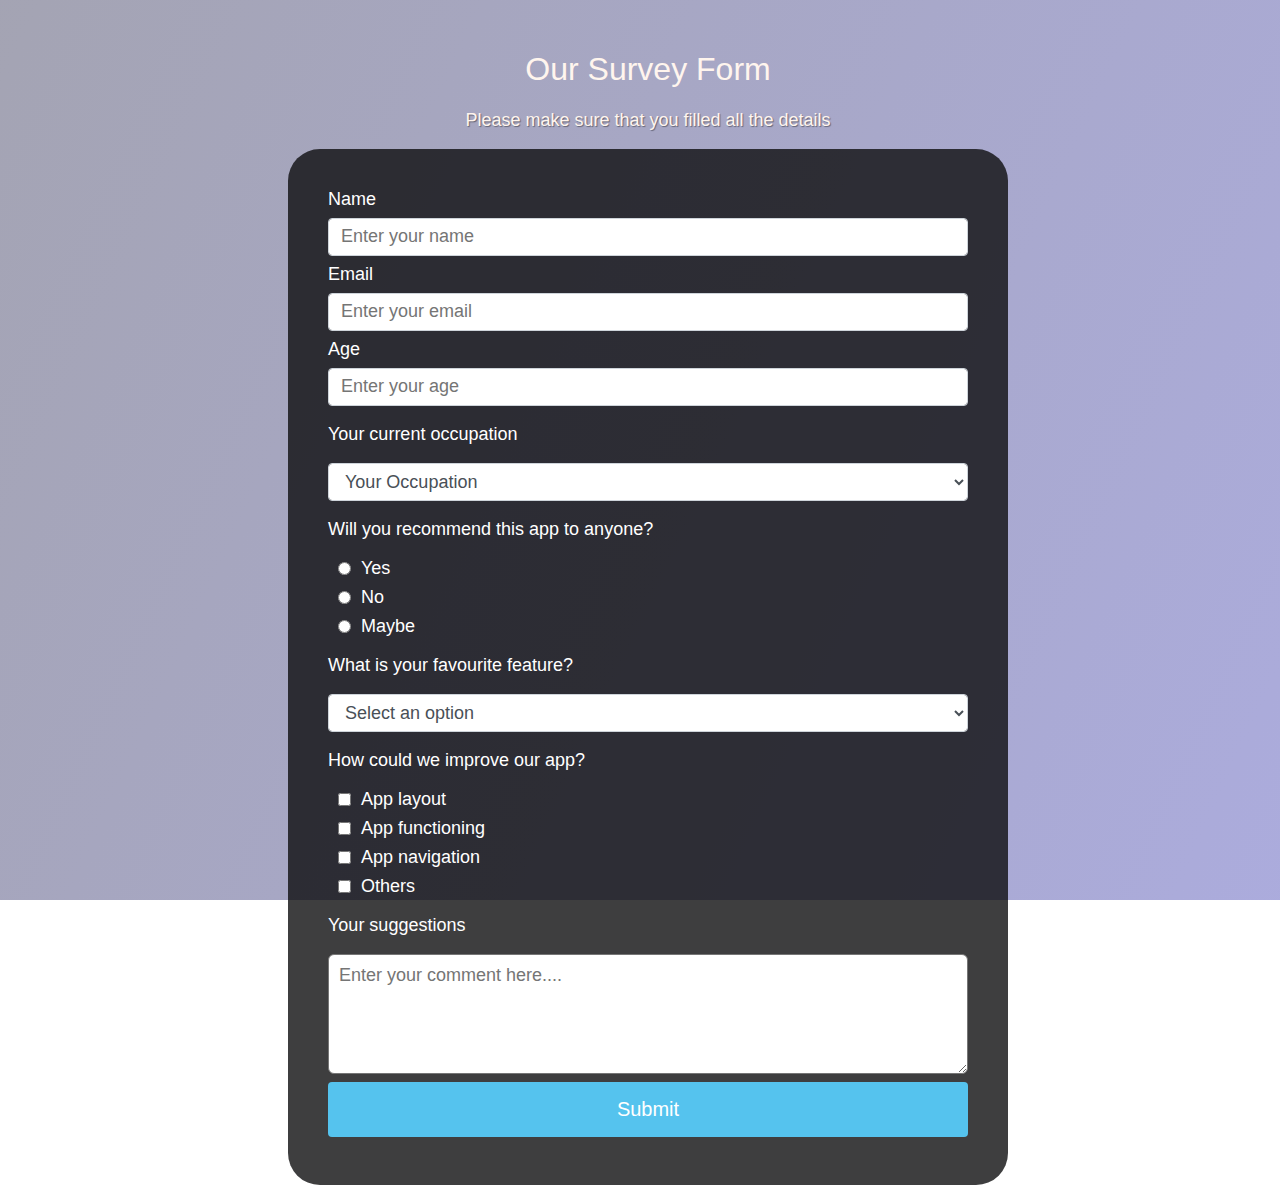
<file: static_projects/survey_form/index.html>
<html>
  <head>
    <title>Survey Form</title>
    <link rel="stylesheet" href="style.css">

  </head>
  <body>
    <div class="container">
      <header class="header">
    <h1 id="title" class="text-center"> Our Survey Form </h1>
    <p id="description"> Please make sure that you filled all the details </p>
      </header>
    <form id="survey-form">
      <div class="form-group">
        <label id="name-label" for="name"> Name </label>
        <input id="name" class="form-control" type="text" name="name" placeholder="Enter your name" required="">
      </div>
      
      <div class="form-group">
        <label id="email-label" for="email"> Email </label>
        <input id="email" class="form-control" type="email" name="email" placeholder="Enter your email" required="">
      </div>
      
      <div class="form-group">
        <label id="number-label" for="number"> Age 
        </label>
        <input id="number" class="form-control" type="number" name="age" min="10" max="100" placeholder="Enter your age" required="">
      </div>
      
      <div class="form-group">
        <p>Your current occupation</p>
        <select id="dropdown" class="form-control" name="role" required="">
          <option disabled="" selected="" value=""> Your Occupation </option>
          <option value="student">Student</option>
          <option value="working professional">Working Professional</option>
          <option value="I prefer not to say">I prefer not to say</option>
        </select>
      </div>
      <div class="form-group">
        <p>Will you recommend this app to anyone?</p>
        <label>
          <input class="input-radio" name="user-recommend" value="yes" type="radio"> Yes
        </label>
        <label>
          <input class="input-radio" name="user-recommend" value="no" type="radio"> No </label>
        <label>
         <input class="input-radio" name="user-recommend" value="maybe" type="radio"> Maybe
        </label>
      </div>
      
      <div class="form-group">
        <p>What is your favourite feature?</p>
        <select id="dropdown" class="form-control" name="role" required="">
          <option disabled="" selected="" value=""> Select an option </option>
          <option value="ease of placing order"> Ease of placing order</option>
          <option value="restaurant listings">Restaurant listings</option>
          <option value="offers">Offers</option>
        </select>
      
      <div class="form-group">
        <p>How could we improve our app?</p>
        <label>
          <input class="input-checkbox" name="prefer" value="app-layout" type="checkbox">
          App layout
        </label>
        
        <label>
          <input class="input-checkbox" name="prefer" value="app-functioning" type="checkbox">
          App functioning
        </label>
        
        <label>
          <input class="input-checkbox" name="prefer" value="app-navigation" type="checkbox">
          App navigation
        </label>
        
        <label>
          <input class="input-checkbox" name="prefer" value="others" type="checkbox">
          Others
        </label>
      </div>
      <div class="form-group">
        <p>Your suggestions</p>
        <textarea id="comments" class="input-textarea" name="comment" placeholder="Enter your comment here...."></textarea> 
      </div>
      <div class="form-group">
        <button id="submit" class="submit-button" type="submit">Submit</button>
      </div>
    </form>
    </div>
  </body>
</html>
</file>
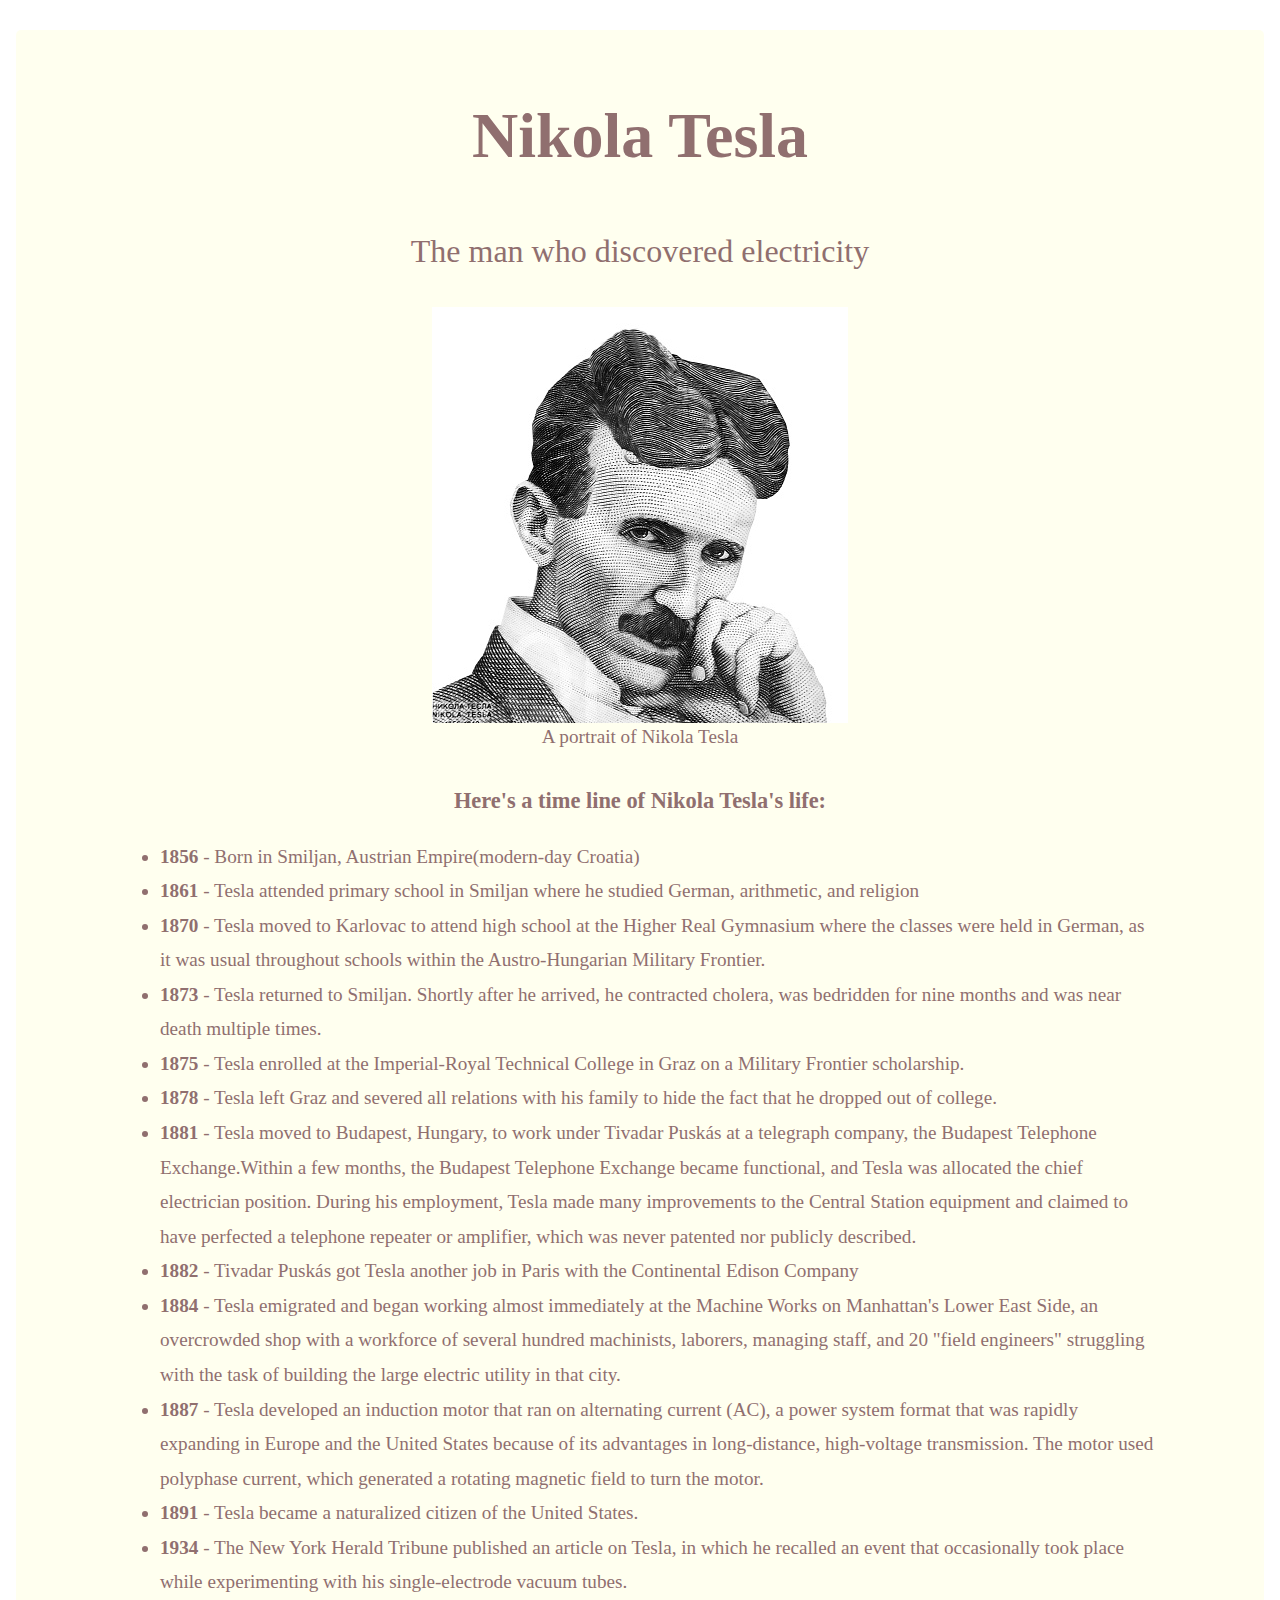
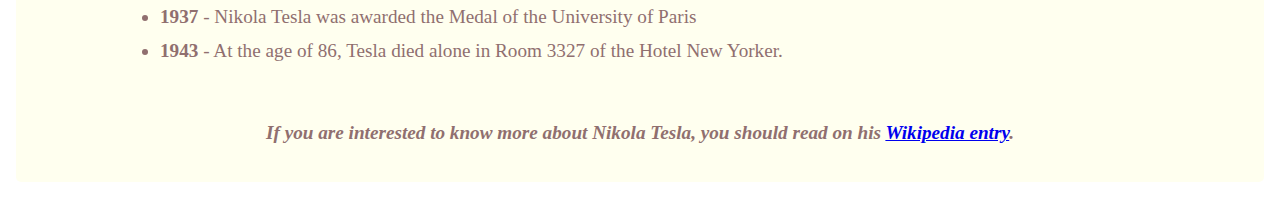
<file: static_projects/tribute_page/index.html>
<html>
  <head>
    <title>My Tribute Page</title>
    <link rel="stylesheet" href="style.css">
  </head>
  <body>
    <div>
    <main id="main">
    <h1 id="title">Nikola Tesla</h1>
    <p text-align="center">The man who discovered electricity</p>
    <figure id="img-div">
    <img id="image" src="tesla.jpg">
      <figcaption id="img-caption">
        A portrait of Nikola Tesla
    </figcaption>
      </figure>
   <section id="tribute-info">
    <h3 id="headline">Here's a time line of Nikola Tesla's life:</h3>
    <ul>
      <li><strong>1856</strong> - Born in Smiljan, Austrian Empire(modern-day Croatia)</li>
      <li>
        <strong>1861</strong> - Tesla attended primary school in Smiljan where he studied German, arithmetic, and religion
      </li>
      <li>
        <strong>1870</strong> - Tesla moved to Karlovac to attend high school at the Higher Real Gymnasium where the classes were held in German, as it was usual throughout schools within the Austro-Hungarian Military Frontier.
      </li>
      <li>
        <strong>1873</strong> - Tesla returned to Smiljan. Shortly after he arrived, he contracted cholera, was bedridden for nine months and was near death multiple times.
      </li>
      <li>
        <strong>1875</strong> - Tesla enrolled at the Imperial-Royal Technical College in Graz on a Military Frontier scholarship.
      </li>
      <li>
        <strong>1878</strong> -  Tesla left Graz and severed all relations with his family to hide the fact that he dropped out of college.
      </li>
      <li>
        <strong>1881</strong> - Tesla moved to Budapest, Hungary, to work under Tivadar Puskás at a telegraph company, the Budapest Telephone Exchange.Within a few months, the Budapest Telephone Exchange became functional, and Tesla was allocated the chief electrician position. During his employment, Tesla made many improvements to the Central Station equipment and claimed to have perfected a telephone repeater or amplifier, which was never patented nor publicly described.
      </li>
      <li>
        <strong>1882</strong> - Tivadar Puskás got Tesla another job in Paris with the Continental Edison Company
      </li>
      <li>
        <strong>1884</strong> - Tesla emigrated and began working almost immediately at the Machine Works on Manhattan's Lower East Side, an overcrowded shop with a workforce of several hundred machinists, laborers, managing staff, and 20 "field engineers" struggling with the task of building the large electric utility in that city.
      </li>
      <li>
        <strong>1887</strong> - Tesla developed an induction motor that ran on alternating current (AC), a power system format that was rapidly expanding in Europe and the United States because of its advantages in long-distance, high-voltage transmission. The motor used polyphase current, which generated a rotating magnetic field to turn the motor.
      </li>
      <li>
        <strong>1891</strong> - Tesla became a naturalized citizen of the United States.
      </li>
      <li><strong>1934</strong> - The New York Herald Tribune published an article on Tesla, in which he recalled an event that occasionally took place while experimenting with his single-electrode vacuum tubes.</li>
      <li>
        <strong>1937</strong> -   Nikola Tesla was awarded the Medal of the University of Paris
      </li>
      <li>
        <strong>1943</strong> -  At the age of 86, Tesla died alone in Room 3327 of the Hotel New Yorker.
      </li>
    </ul>
   
    <h3>
<i> If you are interested to know more about Nikola Tesla, you should read on his <a id="tribute-link" href="https://en.wikipedia.org/wiki/Nikola_Tesla" target="_blank">Wikipedia entry</a>.
      </i></h3>
  </section>
    
  </body>
</html>
</file>
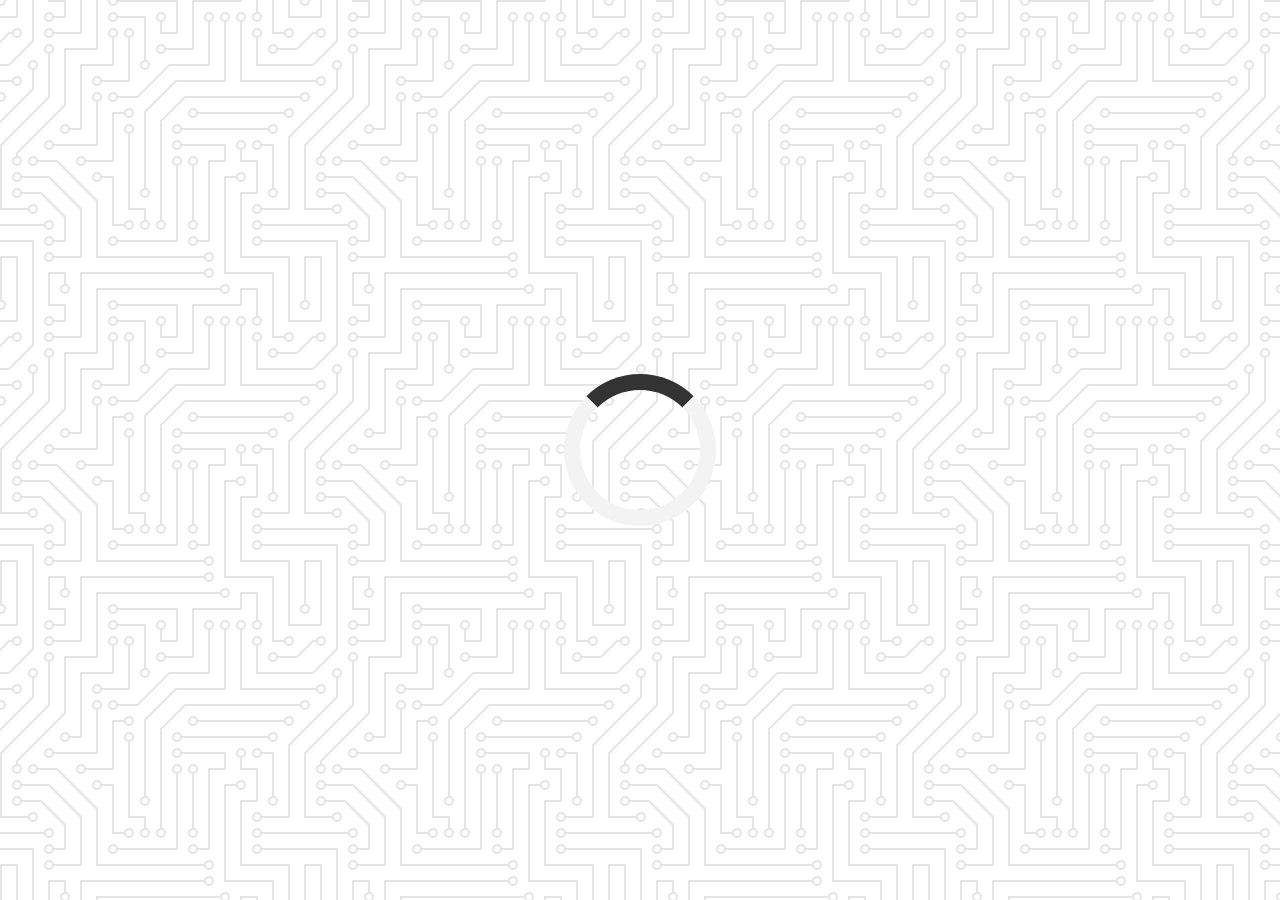
<file: dynamic_projects/quoteGenerator/quote.html>
<!DOCTYPE html>
<html lang="en">
<head>
    <meta charset="UTF-8">
    <meta http-equiv="X-UA-Compatible" content="IE=edge">
    <meta name="viewport" content="width=device-width, initial-scale=1.0">
    <title>My Quote</title>
    <link rel="icon" type="image/png" href="https://www.google.com/s2/u/0/favicons?domain=css-tricks.com">
    <link rel="stylesheet" href="https://cdnjs.cloudflare.com/ajax/libs/font-awesome/6.0.0-beta3/css/all.min.css">   
    <link rel="stylesheet" href="quote.css">
</head>
<body>
    <div class="quote-container" id="quote-container">
        <!-- Quote -->
        <div class="quote-text">
            <i class="fas fa-quote-left"></i>
            <span id="quote"></span> 
        </div>
        <!-- Author -->
        <div class="quote-author">
            <span id="author"></span>
        </div>
        <!-- Buttons -->
        <div class="button-container">
            <button class="twitter-button" id="twitter" title="Tweet This!">
                <i class="fab fa-twitter"></i>
            </button>
            <button id="new-quote">New Quote</button>
        </div>
    </div>
    <!-- Loader -->
    <div class="loader" id="loader"></div>
    <!-- script -->
    <script src="script.js"></script>
</body>
</html>
</file>
<file: static_projects/survey_form/style.css>
body{
    height: 100%;
    width: 100%;
    color: seashell;
    font-family: 'Poppins', sans-serif;
    font-weight: 400;
    background-image: linear-gradient( 115deg, rgba(141, 141, 160, 0.8), rgba(136, 136, 206, 0.7) ), url(https://images.pexels.com/photos/704569/pexels-photo-704569.jpeg?auto=compress&cs=tinysrgb&w=1260&h=750&dpr=1);
    background-size: cover;
    background-repeat: no-repeat;
    background-position: center;
    background-attachment: fixed;
  }
  
  .text-center{
    text-align: center;
  }
  
  
  h1 p{
    margin-top: 0;
    margin-bottom: 0.5rem;
  }
  
  h1{
    font-weight: 400;
    line-height: 1.2;
    box-sizing: border-box;
  }
  
  #description{
    font-weight: 350;
    font-size: 1.125rem;
    text-align: center;
    text-shadow: 1px 1px 1px rgba(0, 0, 0, 0.4);
  } 
  form{
    color: white;
    font-family: 'Poppins', sans-serif;
    padding: 2.5rem;
    background: rgba(14, 14, 15, 0.8);
    border-radius: 2rem;
    box-sizing: border-box;
  }
  
  label{
    display: flex;
    align-items: center;
    font-size: 1.125rem; 
    margin-bottom: 0.5rem; 
    box-sizing: border-box;
  }
  .input-radio{
    margin: 0 10px 0 10px;
  }
  .input-checkbox{
    margin: 0 10px 0 10px;
  }
  .form-group{
    margin-bottom: 0.50rem;
    font-size: 1.125rem;
  }
  
  .form-control{
  margin: 0;
  font-family: inherit;
  font-size: inherit;
  line-height: inherit;
  display: block;
  width: 100%;
  height: 2.375rem;
  padding: 0.375rem 0.75rem;
  color: #495057;
  background-color: #fff;
  background-clip: padding-box;
  border: 1px solid #ced4da;
  border-radius: 0.25rem;
  transition: border-color 0.15s ease-in-out, box-shadow 0.15s ease-in-out;em;
  }
  .container{
    max-width: 720px;
    width: 100%;
    margin: 3.125rem auto 0 auto;
    box-sizing: border-box;
  }
  
  input {
    margin: 0;
    font-family: inherit;
    font-size: inherit;
    line-height: inherit;
    box-sizing: border-box;
  }
  
  .input-textarea{
    font-family: inherit;
    font-size: inherit;
    min-height: 120px;
    width: 100%;
    padding: 0.625rem;
    resize: vertical;
    border-radius: 6px;
  }
  
  .submit-button{
    display: block;
    width: 100%;
    padding: 1rem;
    background: #55c3ee;
    color: inherit;
    border-radius: 4px;
    border: none;
    cursor: pointer;
    font-size: 20px;
  }
  button:hover{
      background: #0bcf6a;
    transition: 0.5s;
  }
</file>
<file: static_projects/tribute_page/style.css>
#main{
    margin: 30px 8px;
    padding: 15px;
    border-radius: 5px;
    background: #ffee;
}
body{
  font-size: 2rem;
  line-height: 1.5;
  text-align: center;
  color: #906f6f;
}
#title{
  
      margin-bottom: 0;
      margin-block-start: 0.67em;
      margin-block-end: 0.67em;
      margin-inline-start: 0px;
      margin-inline-end: 0px;
      font-weight: bold;
  }
  

#image{ 
    max-width: 100%;
    display: block;
    height: auto;
    margin: 0px auto;
}

#img-caption{
    font-size: 1.2rem;
}

#headline {
  font-size: 1.4rem;
}

li {
  font-size: 1.2rem;
  margin-top: 16px 0px 16px 0px;
  justify-content: center;
}

ul {
  max-width: 1000px;
  margin: 0px auto 50px auto;
  text-align: left;
  line-height: 1.8;
}

h3 {
  font-size: 1.2rem;
}
</file>
<file: dynamic_projects/quoteGenerator/quote.css>
@import url('https://fonts.googleapis.com/css2?family=Montserrat:wght@100;400&display=swap');

html {
    box-sizing: border-box;
}

body {
    margin: 0;
    min-height: 100vh;
    background-color: #ffffff;
    background-image: url("background-color: #ffffff");
    background-image: url("data:image/svg+xml,%3Csvg xmlns='http://www.w3.org/2000/svg' viewBox='0 0 304 304' width='304' height='304'%3E%3Cpath fill='%23000000' fill-opacity='0.1' d='M44.1 224a5 5 0 1 1 0 2H0v-2h44.1zm160 48a5 5 0 1 1 0 2H82v-2h122.1zm57.8-46a5 5 0 1 1 0-2H304v2h-42.1zm0 16a5 5 0 1 1 0-2H304v2h-42.1zm6.2-114a5 5 0 1 1 0 2h-86.2a5 5 0 1 1 0-2h86.2zm-256-48a5 5 0 1 1 0 2H0v-2h12.1zm185.8 34a5 5 0 1 1 0-2h86.2a5 5 0 1 1 0 2h-86.2zM258 12.1a5 5 0 1 1-2 0V0h2v12.1zm-64 208a5 5 0 1 1-2 0v-54.2a5 5 0 1 1 2 0v54.2zm48-198.2V80h62v2h-64V21.9a5 5 0 1 1 2 0zm16 16V64h46v2h-48V37.9a5 5 0 1 1 2 0zm-128 96V208h16v12.1a5 5 0 1 1-2 0V210h-16v-76.1a5 5 0 1 1 2 0zm-5.9-21.9a5 5 0 1 1 0 2H114v48H85.9a5 5 0 1 1 0-2H112v-48h12.1zm-6.2 130a5 5 0 1 1 0-2H176v-74.1a5 5 0 1 1 2 0V242h-60.1zm-16-64a5 5 0 1 1 0-2H114v48h10.1a5 5 0 1 1 0 2H112v-48h-10.1zM66 284.1a5 5 0 1 1-2 0V274H50v30h-2v-32h18v12.1zM236.1 176a5 5 0 1 1 0 2H226v94h48v32h-2v-30h-48v-98h12.1zm25.8-30a5 5 0 1 1 0-2H274v44.1a5 5 0 1 1-2 0V146h-10.1zm-64 96a5 5 0 1 1 0-2H208v-80h16v-14h-42.1a5 5 0 1 1 0-2H226v18h-16v80h-12.1zm86.2-210a5 5 0 1 1 0 2H272V0h2v32h10.1zM98 101.9V146H53.9a5 5 0 1 1 0-2H96v-42.1a5 5 0 1 1 2 0zM53.9 34a5 5 0 1 1 0-2H80V0h2v34H53.9zm60.1 3.9V66H82v64H69.9a5 5 0 1 1 0-2H80V64h32V37.9a5 5 0 1 1 2 0zM101.9 82a5 5 0 1 1 0-2H128V37.9a5 5 0 1 1 2 0V82h-28.1zm16-64a5 5 0 1 1 0-2H146v44.1a5 5 0 1 1-2 0V18h-26.1zm102.2 270a5 5 0 1 1 0 2H98v14h-2v-16h124.1zM242 149.9V160h16v34h-16v62h48v48h-2v-46h-48v-66h16v-30h-16v-12.1a5 5 0 1 1 2 0zM53.9 18a5 5 0 1 1 0-2H64V2H48V0h18v18H53.9zm112 32a5 5 0 1 1 0-2H192V0h50v2h-48v48h-28.1zm-48-48a5 5 0 0 1-9.8-2h2.07a3 3 0 1 0 5.66 0H178v34h-18V21.9a5 5 0 1 1 2 0V32h14V2h-58.1zm0 96a5 5 0 1 1 0-2H137l32-32h39V21.9a5 5 0 1 1 2 0V66h-40.17l-32 32H117.9zm28.1 90.1a5 5 0 1 1-2 0v-76.51L175.59 80H224V21.9a5 5 0 1 1 2 0V82h-49.59L146 112.41v75.69zm16 32a5 5 0 1 1-2 0v-99.51L184.59 96H300.1a5 5 0 0 1 3.9-3.9v2.07a3 3 0 0 0 0 5.66v2.07a5 5 0 0 1-3.9-3.9H185.41L162 121.41v98.69zm-144-64a5 5 0 1 1-2 0v-3.51l48-48V48h32V0h2v50H66v55.41l-48 48v2.69zM50 53.9v43.51l-48 48V208h26.1a5 5 0 1 1 0 2H0v-65.41l48-48V53.9a5 5 0 1 1 2 0zm-16 16V89.41l-34 34v-2.82l32-32V69.9a5 5 0 1 1 2 0zM12.1 32a5 5 0 1 1 0 2H9.41L0 43.41V40.6L8.59 32h3.51zm265.8 18a5 5 0 1 1 0-2h18.69l7.41-7.41v2.82L297.41 50H277.9zm-16 160a5 5 0 1 1 0-2H288v-71.41l16-16v2.82l-14 14V210h-28.1zm-208 32a5 5 0 1 1 0-2H64v-22.59L40.59 194H21.9a5 5 0 1 1 0-2H41.41L66 216.59V242H53.9zm150.2 14a5 5 0 1 1 0 2H96v-56.6L56.6 162H37.9a5 5 0 1 1 0-2h19.5L98 200.6V256h106.1zm-150.2 2a5 5 0 1 1 0-2H80v-46.59L48.59 178H21.9a5 5 0 1 1 0-2H49.41L82 208.59V258H53.9zM34 39.8v1.61L9.41 66H0v-2h8.59L32 40.59V0h2v39.8zM2 300.1a5 5 0 0 1 3.9 3.9H3.83A3 3 0 0 0 0 302.17V256h18v48h-2v-46H2v42.1zM34 241v63h-2v-62H0v-2h34v1zM17 18H0v-2h16V0h2v18h-1zm273-2h14v2h-16V0h2v16zm-32 273v15h-2v-14h-14v14h-2v-16h18v1zM0 92.1A5.02 5.02 0 0 1 6 97a5 5 0 0 1-6 4.9v-2.07a3 3 0 1 0 0-5.66V92.1zM80 272h2v32h-2v-32zm37.9 32h-2.07a3 3 0 0 0-5.66 0h-2.07a5 5 0 0 1 9.8 0zM5.9 0A5.02 5.02 0 0 1 0 5.9V3.83A3 3 0 0 0 3.83 0H5.9zm294.2 0h2.07A3 3 0 0 0 304 3.83V5.9a5 5 0 0 1-3.9-5.9zm3.9 300.1v2.07a3 3 0 0 0-1.83 1.83h-2.07a5 5 0 0 1 3.9-3.9zM97 100a3 3 0 1 0 0-6 3 3 0 0 0 0 6zm0-16a3 3 0 1 0 0-6 3 3 0 0 0 0 6zm16 16a3 3 0 1 0 0-6 3 3 0 0 0 0 6zm16 16a3 3 0 1 0 0-6 3 3 0 0 0 0 6zm0 16a3 3 0 1 0 0-6 3 3 0 0 0 0 6zm-48 32a3 3 0 1 0 0-6 3 3 0 0 0 0 6zm16 16a3 3 0 1 0 0-6 3 3 0 0 0 0 6zm32 48a3 3 0 1 0 0-6 3 3 0 0 0 0 6zm-16 16a3 3 0 1 0 0-6 3 3 0 0 0 0 6zm32-16a3 3 0 1 0 0-6 3 3 0 0 0 0 6zm0-32a3 3 0 1 0 0-6 3 3 0 0 0 0 6zm16 32a3 3 0 1 0 0-6 3 3 0 0 0 0 6zm32 16a3 3 0 1 0 0-6 3 3 0 0 0 0 6zm0-16a3 3 0 1 0 0-6 3 3 0 0 0 0 6zm-16-64a3 3 0 1 0 0-6 3 3 0 0 0 0 6zm16 0a3 3 0 1 0 0-6 3 3 0 0 0 0 6zm16 96a3 3 0 1 0 0-6 3 3 0 0 0 0 6zm0 16a3 3 0 1 0 0-6 3 3 0 0 0 0 6zm16 16a3 3 0 1 0 0-6 3 3 0 0 0 0 6zm16-144a3 3 0 1 0 0-6 3 3 0 0 0 0 6zm0 32a3 3 0 1 0 0-6 3 3 0 0 0 0 6zm16-32a3 3 0 1 0 0-6 3 3 0 0 0 0 6zm16-16a3 3 0 1 0 0-6 3 3 0 0 0 0 6zm-96 0a3 3 0 1 0 0-6 3 3 0 0 0 0 6zm0 16a3 3 0 1 0 0-6 3 3 0 0 0 0 6zm16-32a3 3 0 1 0 0-6 3 3 0 0 0 0 6zm96 0a3 3 0 1 0 0-6 3 3 0 0 0 0 6zm-16-64a3 3 0 1 0 0-6 3 3 0 0 0 0 6zm16-16a3 3 0 1 0 0-6 3 3 0 0 0 0 6zm-32 0a3 3 0 1 0 0-6 3 3 0 0 0 0 6zm0-16a3 3 0 1 0 0-6 3 3 0 0 0 0 6zm-16 0a3 3 0 1 0 0-6 3 3 0 0 0 0 6zm-16 0a3 3 0 1 0 0-6 3 3 0 0 0 0 6zm-16 0a3 3 0 1 0 0-6 3 3 0 0 0 0 6zM49 36a3 3 0 1 0 0-6 3 3 0 0 0 0 6zm-32 0a3 3 0 1 0 0-6 3 3 0 0 0 0 6zm32 16a3 3 0 1 0 0-6 3 3 0 0 0 0 6zM33 68a3 3 0 1 0 0-6 3 3 0 0 0 0 6zm16-48a3 3 0 1 0 0-6 3 3 0 0 0 0 6zm0 240a3 3 0 1 0 0-6 3 3 0 0 0 0 6zm16 32a3 3 0 1 0 0-6 3 3 0 0 0 0 6zm-16-64a3 3 0 1 0 0-6 3 3 0 0 0 0 6zm0 16a3 3 0 1 0 0-6 3 3 0 0 0 0 6zm-16-32a3 3 0 1 0 0-6 3 3 0 0 0 0 6zm80-176a3 3 0 1 0 0-6 3 3 0 0 0 0 6zm16 0a3 3 0 1 0 0-6 3 3 0 0 0 0 6zm-16-16a3 3 0 1 0 0-6 3 3 0 0 0 0 6zm32 48a3 3 0 1 0 0-6 3 3 0 0 0 0 6zm16-16a3 3 0 1 0 0-6 3 3 0 0 0 0 6zm0-32a3 3 0 1 0 0-6 3 3 0 0 0 0 6zm112 176a3 3 0 1 0 0-6 3 3 0 0 0 0 6zm-16 16a3 3 0 1 0 0-6 3 3 0 0 0 0 6zm0 16a3 3 0 1 0 0-6 3 3 0 0 0 0 6zm0 16a3 3 0 1 0 0-6 3 3 0 0 0 0 6zM17 180a3 3 0 1 0 0-6 3 3 0 0 0 0 6zm0 16a3 3 0 1 0 0-6 3 3 0 0 0 0 6zm0-32a3 3 0 1 0 0-6 3 3 0 0 0 0 6zm16 0a3 3 0 1 0 0-6 3 3 0 0 0 0 6zM17 84a3 3 0 1 0 0-6 3 3 0 0 0 0 6zm32 64a3 3 0 1 0 0-6 3 3 0 0 0 0 6zm16-16a3 3 0 1 0 0-6 3 3 0 0 0 0 6z'%3E%3C/path%3E%3C/svg%3E");
    color: #000;
    font-family: Montserrat, sans-serif;
    font-weight: 700;
    text-align: center;
    display: flex;
    align-items: center;
    justify-content: center;
}

.quote-container {
    width: auto;
    max-width: 900px;
    padding: 20px 30px;
    border-radius: 10px;
    background-color: rgba(255, 255, 255, 0.4);
    box-shadow: 0 10px 10px 10px rgba(0, 0, 0, 0.2);
}

.quote-text{
    font-size: 2.5rem;
}

.long-quote{
    font-size: 2rem;
}

.fa-quote-left{
    font-size: 4rem;
}

.quote-author{
    margin-top: 15px;
    font-size: 2rem;
    font-weight: 400;
    font-style: italic;
}

.button-container{
    margin-top: 15px;
    display: flex;
    justify-content: space-between;
}

button{
    cursor: pointer;
    font-size: 1.2rem;
    height: 2.5rem;
    border: none;
    border-radius: 10px;
    color: #fff;
    background: #333;
    outline: none;
    padding: 0.5rem 1.8rem;
    box-shadow: 0 0.3rem rgba(121, 121, 121, 0.65);
}

button:hover {
    filter: brightness(150%);
}

button:active{
    transform: translate(0, 0.3rem);
    box-shadow: 0 0.1rem rgba(255, 255, 255, 0.65); 
}

.twitter-button:hover {
    color: #38a1f3
}

.fa-twitter {
    font-size: 1.5rem;
}
/* Loader */

.loader {
    border: 16px solid #f3f3f3; 
    border-top: 16px solid #333;
    border-radius: 50%;
    width: 120px;
    height: 120px;
    animation: spin 2s linear infinite;
  }
  
  @keyframes spin {
    0% { transform: rotate(0deg); }
    100% { transform: rotate(360deg); }
  }

/* Media Query: Tablet or Smaller */
@media screen and (max-width: 1000px) {
    .quote-container {
        margin: auto 10px;
    }
    .quote-text {
        font-size: 2.5rem;
    }
    
}
</file>
